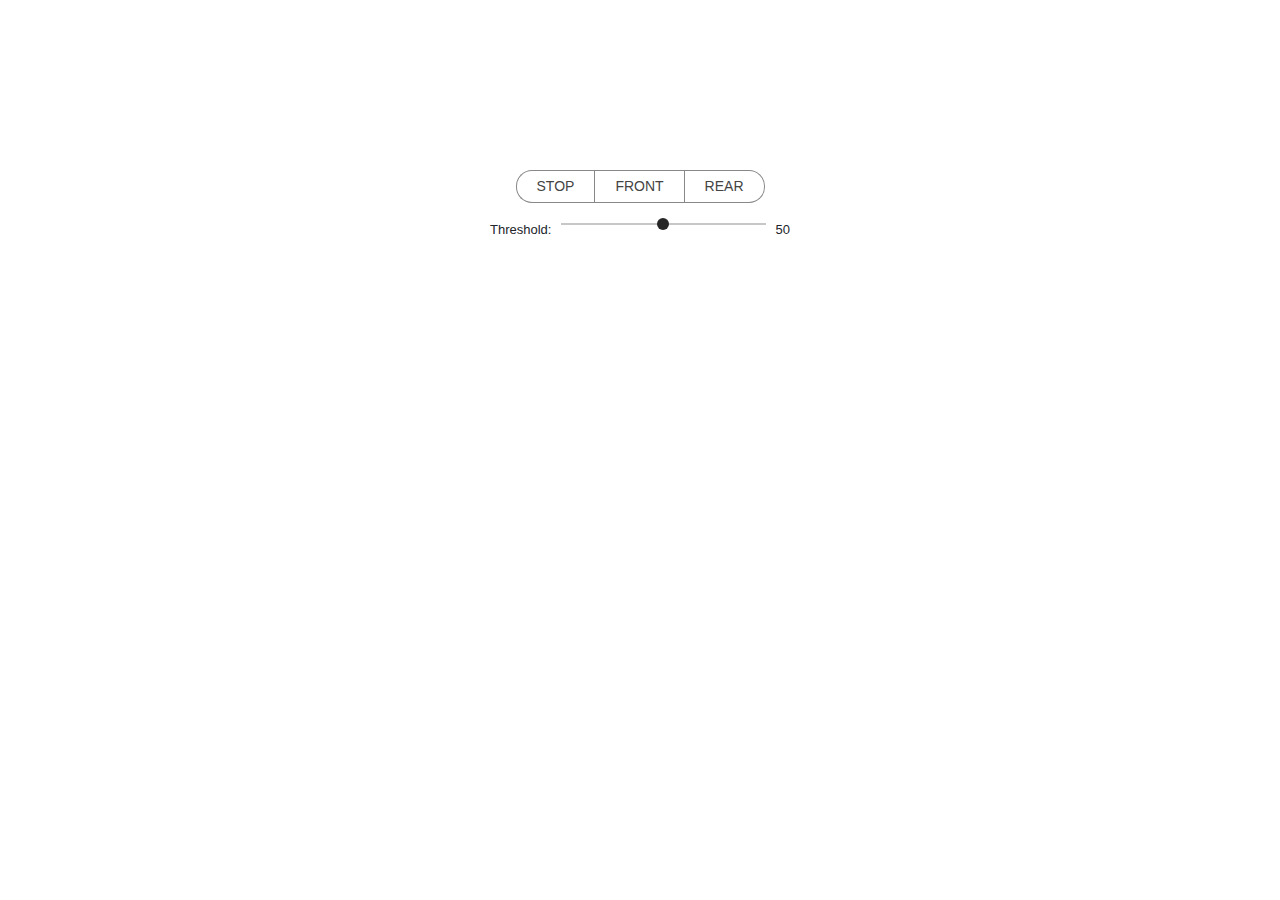
<file: index.html>
<!DOCTYPE html>
<html lang="ja">
  <head>
    <meta charset="UTF-8">
    <meta name="viewport" content="width=device-width, initial-scale=1.0">
    <meta http-equiv="X-UA-Compatible" content="ie=edge">
    <meta name="apple-mobile-web-app-capable" content="yes">
    <title>Face Detection with pico.js | Recognition</title>
    <link rel="stylesheet" href="./assets/css/reset.css">
    <link rel="stylesheet" href="./assets/css/style.css">
  </head>
  <body>

    <main>
      <div class="content">
        <canvas id="canvas"></canvas>

        <!-- videoタグはautoplay属性を付与しないと表示されない -->
        <video src="" id="video" playsinline controls="true" autoplay></video>
      </div>    

      <div class="controls">
        <button id="stop" class="btn">STOP</button>
        <button id="front" class="btn">FRONT</button>
        <button id="rear" class="btn">REAR</button>
      </div>
      <div class="menu">
        <label for="threshold">Threshold: </label><input id="threshold" class="input-range" type="range" value="50" min="0" max="100"><span class="threshold_txt"></span>
      </div>
    </main>
    
    <script src="./assets/js/libs/pico.min.js"></script>
    <script src="./assets/js/app.js"></script>
  </body>
</html>
</file>
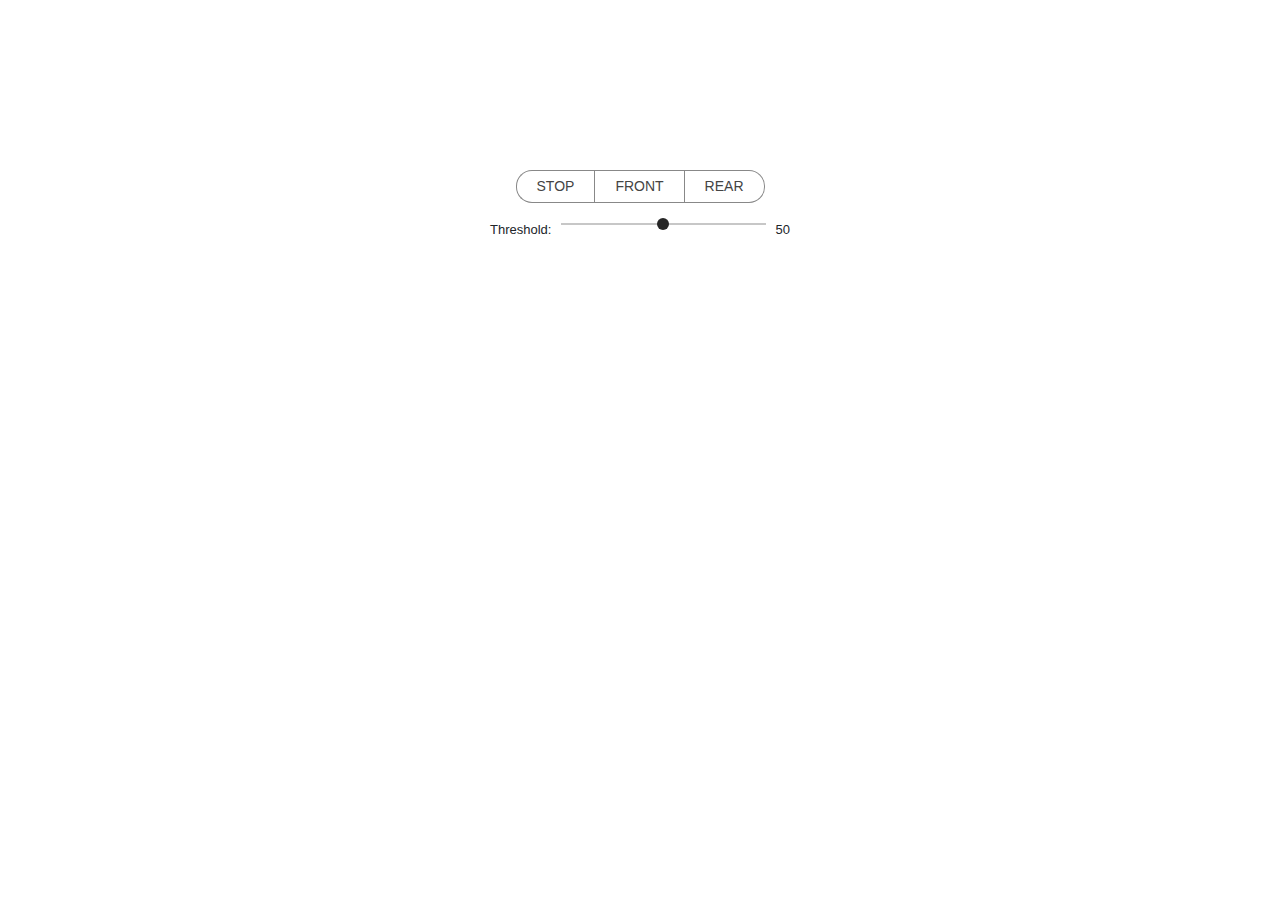
<file: examples/demo_01.html>
<!DOCTYPE html>
<html lang="ja">
  <head>
    <meta charset="UTF-8">
    <meta name="viewport" content="width=device-width, initial-scale=1.0">
    <meta http-equiv="X-UA-Compatible" content="ie=edge">
    <meta name="apple-mobile-web-app-capable" content="yes">
    <title>Example 01 | Face Detection with pico.js | Recognition</title>
    <link rel="stylesheet" href="./assets/css/reset.css">
    <link rel="stylesheet" href="./assets/css/style.css">
  </head>
  <body>

    <main>
      <div class="content">
        <canvas id="canvas"></canvas>

        <!-- videoタグはautoplay属性を付与しないと表示されない -->
        <video src="" id="video" playsinline controls="true" autoplay></video>
      </div>    

      <div class="controls">
        <button id="stop" class="btn">STOP</button>
        <button id="front" class="btn">FRONT</button>
        <button id="rear" class="btn">REAR</button>
      </div>
      <div class="menu">
        <label for="threshold">Threshold: </label><input id="threshold" class="input-range" type="range" value="50" min="0" max="100"><span class="threshold_txt"></span>
      </div>
    </main>
    
    <script src="./assets/js/libs/pico.min.js"></script>
    <script src="./assets/js/demo_01.js"></script>
  </body>
</html>
</file>
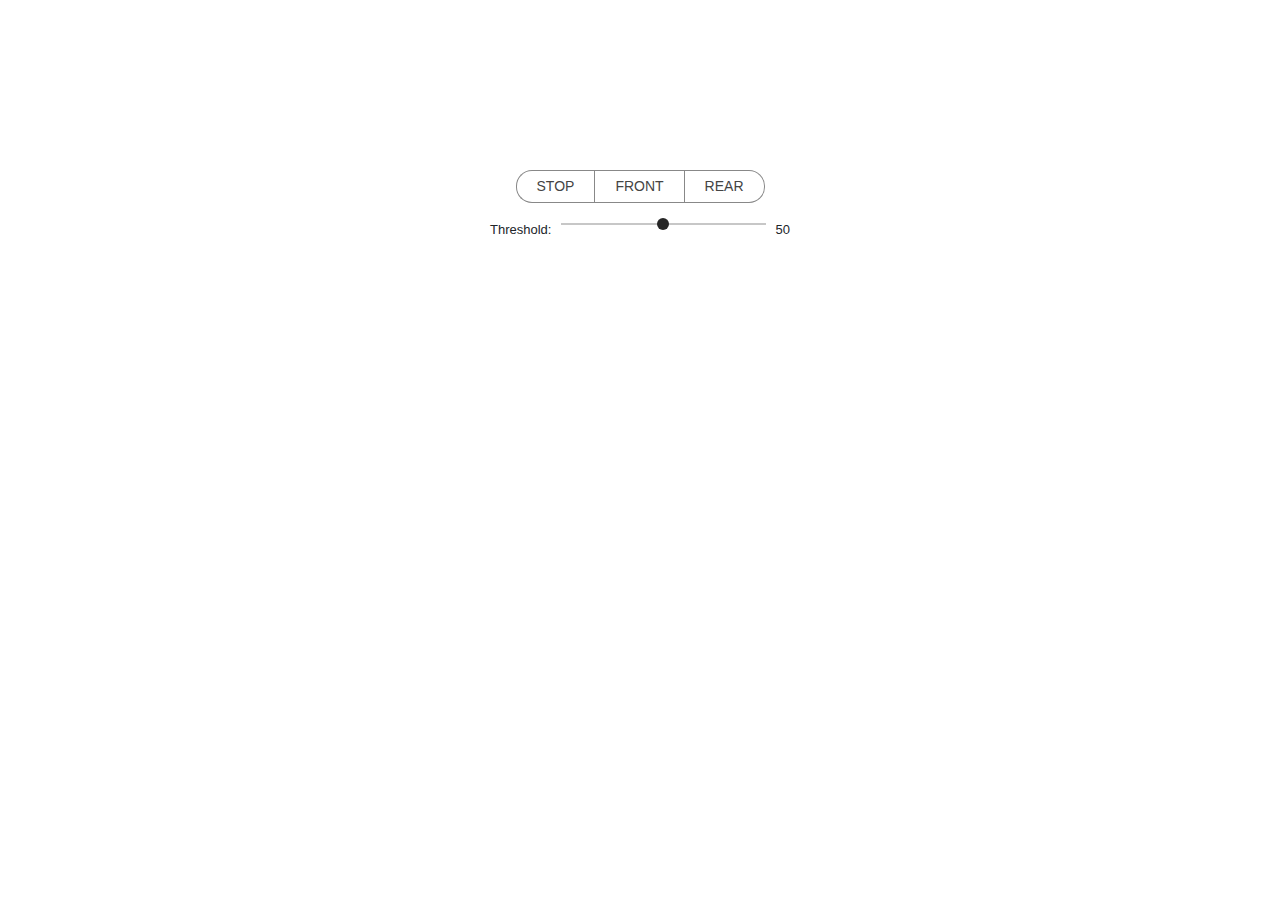
<file: examples/demo_02.html>
<!DOCTYPE html>
<html lang="ja">
  <head>
    <meta charset="UTF-8">
    <meta name="viewport" content="width=device-width, initial-scale=1.0">
    <meta http-equiv="X-UA-Compatible" content="ie=edge">
    <meta name="apple-mobile-web-app-capable" content="yes">
    <title>Example 02 | Face Detection with pico.js | Recognition</title>
    <link rel="stylesheet" href="./assets/css/reset.css">
    <link rel="stylesheet" href="./assets/css/style.css">
  </head>
  <body>

    <main>
      <div class="content">
        <canvas id="canvas"></canvas>

        <!-- videoタグはautoplay属性を付与しないと表示されない -->
        <video src="" id="video" playsinline controls="true" autoplay></video>
      </div>    

      <div class="controls">
        <button id="stop" class="btn">STOP</button>
        <button id="front" class="btn">FRONT</button>
        <button id="rear" class="btn">REAR</button>
      </div>
      <div class="menu">
        <label for="threshold">Threshold: </label><input id="threshold" class="input-range" type="range" value="50" min="0" max="100"><span class="threshold_txt"></span>
      </div>
    </main>
    
    <script src="./assets/js/libs/pico.min.js"></script>
    <script src="./assets/js/demo_02.js"></script>
  </body>
</html>
</file>
<file: assets/css/style.css>
main{
  position: relative;
  width: 100%;
  overflow: hidden;
}

label{
  margin: 0;
}

.content{
  position: relative;
  margin: 0 auto;
  max-width: 640px;
  width: 100%;
  display: flex;
  justify-content: center;
}

#video{
  position: absolute;
  top: 0;
  left: 0;
  width: 100%;
  opacity: 0;
  transform: rotateY(180deg);
}

.controls{
  margin: 20px 0 0;
  display: flex;
  justify-content: center;
}

.menu{
  margin: 20px auto 0;
  width: 300px;
  display: flex;
  justify-content: center;
  font-size: 13px;
  line-height: 13px;
}
.menu input{
  margin-left: 10px;
}
.menu span{
  margin-left: 10px;
}

.input-range[type="range"]{
  -webkit-appearance: none;
  appearance: none;
  background-color: #c7c7c7;
  height: 2px;
  width: 100%;
}

.input-range[type="range"]:focus,
.input-range[type="range"]:active{
  outline: none;
}

.input-range[type="range"]::-webkit-slider-thumb{
  -webkit-appearance: none;
  appearance: none;
  cursor: pointer;
  position: relative;
  border: none;
  width: 12px;
  height: 12px;
  display: block;
  background-color: #262626;
  border-radius: 50%;
  -webkit-border-radius: 50%;
}

@media screen and (max-width: 640px){
  .controls{
    position: fixed;
    margin: 0;
    bottom: 30px;
    left: 0;
    width: 100%;
  }  
  .menu{
    position: fixed;
    margin: auto;
    bottom: 100px;
    left: 0;
    right: 0;
    width: 80%;
  }  
}

.btn{
  background: none;
  padding: 5px 20px;
  border: none;
  font-size: 14px;
  color: #444;
  outline: none;
  cursor: pointer;
  transition: 0.2s all ease-out;
}
.btn:hover{
  background: #888;
  color: #fff;
}

.btn:disabled{
  cursor: default;
}
.btn:disabled:hover{
  background: none;
  color: #444;
}
  
#stop{
  border-top: 1px solid #888;
  border-left: 1px solid #888;
  border-bottom: 1px solid #888;
  border-radius: 16px 0 0 16px;
}

#front{
  border: 1px solid #888;
}

#rear{
  border-top: 1px solid #888;
  border-right: 1px solid #888;
  border-bottom: 1px solid #888;
  border-radius: 0 16px 16px 0;
}
</file>
<file: examples/assets/css/style.css>
main{
  position: relative;
  width: 100%;
  overflow: hidden;
}

label{
  margin: 0;
}

.content{
  position: relative;
  margin: 0 auto;
  max-width: 640px;
  width: 100%;
  display: flex;
  justify-content: center;
}

#video{
  position: absolute;
  top: 0;
  left: 0;
  width: 100%;
  opacity: 0;
  transform: rotateY(180deg);
}

.controls{
  margin: 20px 0 0;
  display: flex;
  justify-content: center;
}

.menu{
  margin: 20px auto 0;
  width: 300px;
  display: flex;
  justify-content: center;
  font-size: 13px;
  line-height: 13px;
}
.menu input{
  margin-left: 10px;
}
.menu span{
  margin-left: 10px;
}

.input-range[type="range"]{
  -webkit-appearance: none;
  appearance: none;
  background-color: #c7c7c7;
  height: 2px;
  width: 100%;
}

.input-range[type="range"]:focus,
.input-range[type="range"]:active{
  outline: none;
}

.input-range[type="range"]::-webkit-slider-thumb{
  -webkit-appearance: none;
  appearance: none;
  cursor: pointer;
  position: relative;
  border: none;
  width: 12px;
  height: 12px;
  display: block;
  background-color: #262626;
  border-radius: 50%;
  -webkit-border-radius: 50%;
}

@media screen and (max-width: 640px){
  .controls{
    position: fixed;
    margin: 0;
    bottom: 30px;
    left: 0;
    width: 100%;
  }  
  .menu{
    position: fixed;
    margin: auto;
    bottom: 100px;
    left: 0;
    right: 0;
    width: 80%;
  }  
}

.btn{
  background: none;
  padding: 5px 20px;
  border: none;
  font-size: 14px;
  color: #444;
  outline: none;
  cursor: pointer;
  transition: 0.2s all ease-out;
}
.btn:hover{
  background: #888;
  color: #fff;
}

.btn:disabled{
  cursor: default;
}
.btn:disabled:hover{
  background: none;
  color: #444;
}
  
#stop{
  border-top: 1px solid #888;
  border-left: 1px solid #888;
  border-bottom: 1px solid #888;
  border-radius: 16px 0 0 16px;
}

#front{
  border: 1px solid #888;
}

#rear{
  border-top: 1px solid #888;
  border-right: 1px solid #888;
  border-bottom: 1px solid #888;
  border-radius: 0 16px 16px 0;
}
</file>
